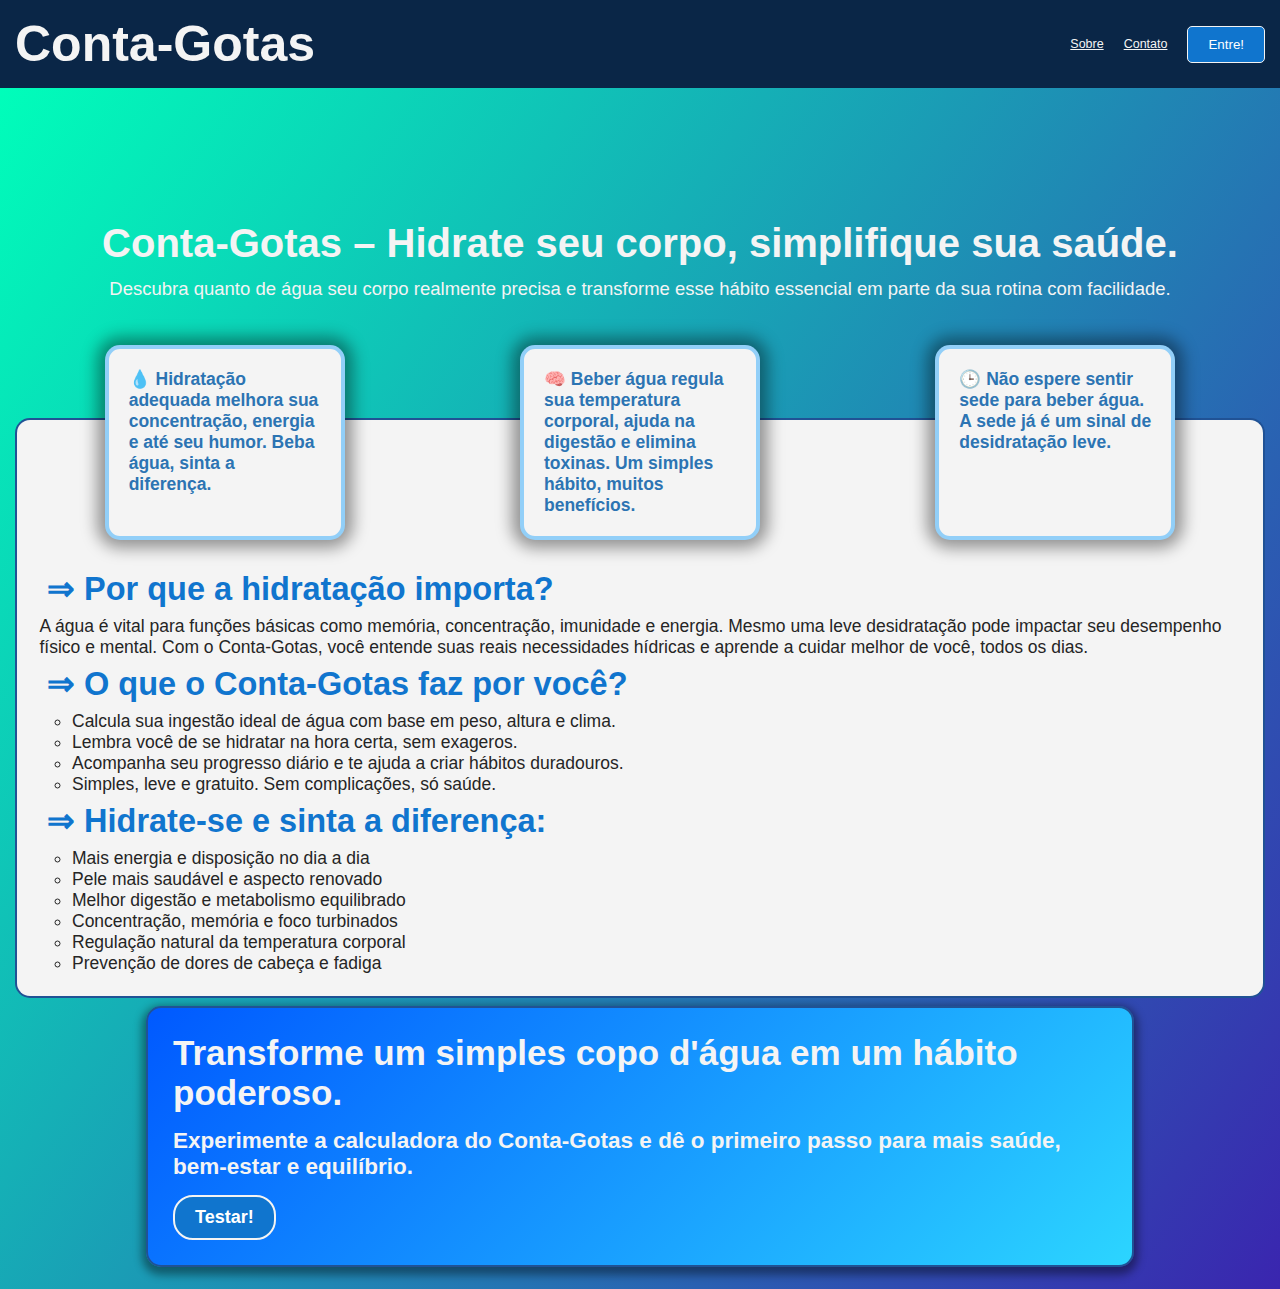
<file: index.html>
<!DOCTYPE html>
<html lang="en">
  <head>
    <meta charset="UTF-8" />
    <meta name="viewport" content="width=device-width, initial-scale=1.0" />
    <title>Conta-Gotas🌢</title>
    <link rel="stylesheet" href="style.css" />
    <link rel="icon" href="img/pixil-frame-0.png" />
  </head>
  <body>
    <nav>
      <div class="navbar">
        <h1 id="header">Conta-Gotas</h1>
        <div class="nav-menu">
          <div class="nm--1">
            <a href="#">Sobre</a>
          </div>
          <div class="nm--2">
            <a href="#">Contato</a>
          </div>
          <div class="nm--3">
            <div id="login">
              <a href="login.html"><button>Entre!</button></a>
            </div>
          </div>
        </div>
      </div>
    </nav>
    <article>
      <div class="hero-sec">
        <h1 class="landing-text">
          Conta-Gotas – Hidrate seu corpo, simplifique sua saúde.
        </h1>
        <h2 class="landing-subtxt">
          Descubra quanto de água seu corpo realmente precisa e transforme esse
          hábito essencial em parte da sua rotina com facilidade.
        </h2>
      </div>
      <div class="hero-flex">
        <div class="hf hf--1">
          💧 Hidratação adequada melhora sua concentração, energia e até seu
          humor. Beba água, sinta a diferença.
        </div>
        <div class="hf hf--2">
          🧠 Beber água regula sua temperatura corporal, ajuda na digestão e
          elimina toxinas. Um simples hábito, muitos benefícios.
        </div>
        <div class="hf hf--3">
          🕒 Não espere sentir sede para beber água. A sede já é um sinal de
          desidratação leve.
        </div>
      </div>
      <main>
        <div class="info-sec">
          <h2 class="ttl">&rArr; Por que a hidratação importa?</h2>
          <p>
            A água é vital para funções básicas como memória, concentração,
            imunidade e energia. Mesmo uma leve desidratação pode impactar seu
            desempenho físico e mental. Com o Conta-Gotas, você entende suas
            reais necessidades hídricas e aprende a cuidar melhor de você, todos
            os dias.
          </p>
          <h2 class="ttl">&rArr; O que o Conta-Gotas faz por você?</h2>
          <ul>
            <li>
              Calcula sua ingestão ideal de água com base em peso, altura e
              clima.
            </li>
            <li>Lembra você de se hidratar na hora certa, sem exageros.</li>
            <li>
              Acompanha seu progresso diário e te ajuda a criar hábitos
              duradouros.
            </li>
            <li>Simples, leve e gratuito. Sem complicações, só saúde.</li>
          </ul>
          <h2 class="ttl">&rArr; Hidrate-se e sinta a diferença:</h2>
          <ul>
            <li>Mais energia e disposição no dia a dia</li>
            <li>Pele mais saudável e aspecto renovado</li>
            <li>Melhor digestão e metabolismo equilibrado</li>
            <li>Concentração, memória e foco turbinados</li>
            <li>Regulação natural da temperatura corporal</li>
            <li>Prevenção de dores de cabeça e fadiga</li>
          </ul>
        </div>
      </main>
      <footer>
        <div class="final-call">
          <h1 class="final-ttl">
            Transforme um simples copo d'água em um hábito poderoso.
          </h1>
          <h2 class="final-sttl">
            Experimente a calculadora do Conta-Gotas e dê o primeiro passo para
            mais saúde, bem-estar e equilíbrio.
          </h2>
          <a href="calculator.html"
            ><button class="final-btn">Testar!</button></a
          >
        </div>
      </footer>
    </article>
  </body>
</html>
</file>
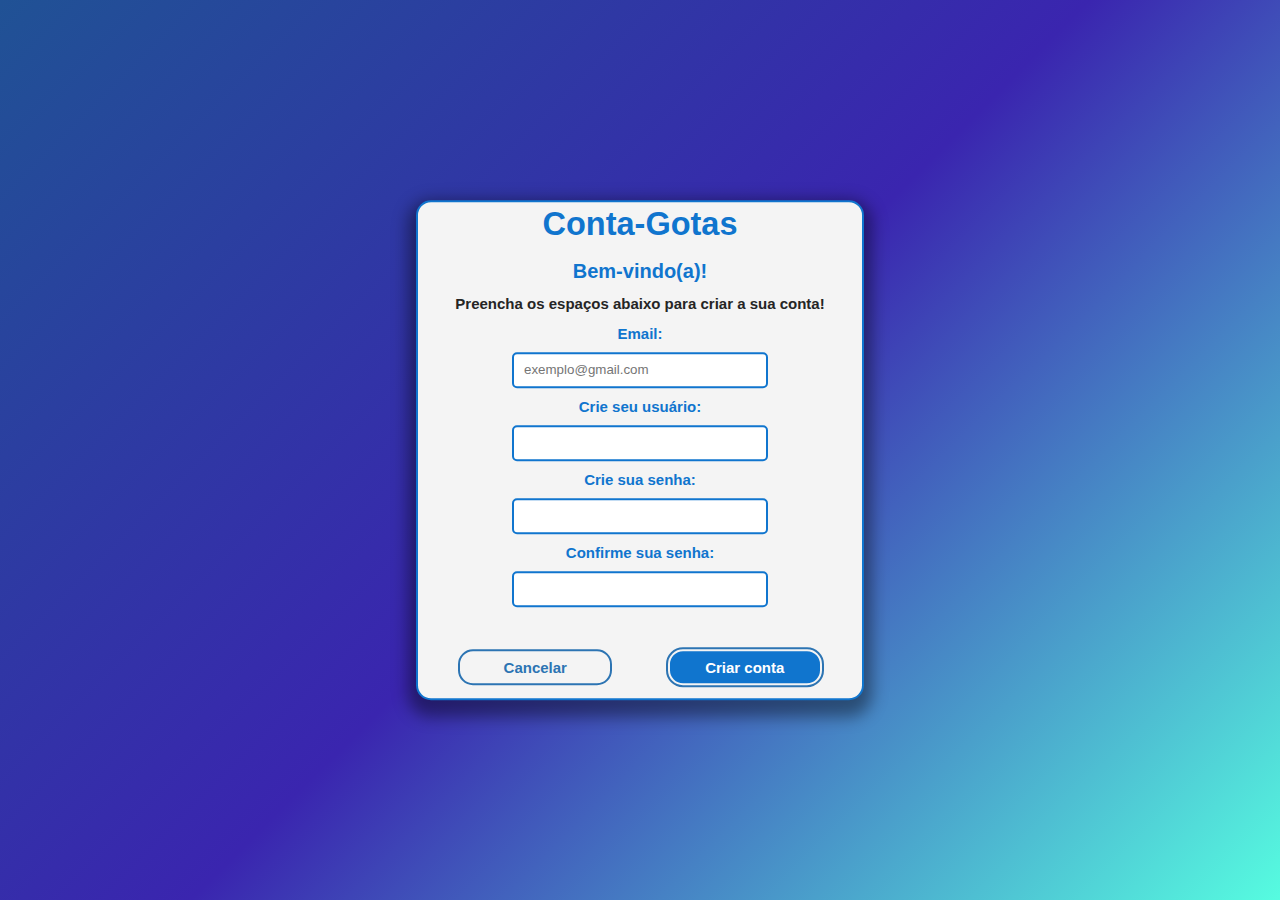
<file: cadastro.html>
<!DOCTYPE html>
<html lang="en">
  <head>
    <meta charset="UTF-8" />
    <meta name="viewport" content="width=device-width, initial-scale=1.0" />
    <title>Conta-Gotas🌢</title>
    <link rel="stylesheet" href="style.css" />
    <link rel="icon" href="img/pixil-frame-0.png" />
  </head>
  <body>
    <div class="cad-cont">
      <div class="cad-sec">
        <div class="cd-header">
          <h1 id="cad-head">Conta-Gotas</h1>
          <h1>Bem-vindo(a)!</h1>
          <h2>Preencha os espaços abaixo para criar a sua conta!</h2>
        </div>
        <div class="cd-input">
          <div class="cd--1">
            <label for="cd-email">Email: </label>
            <input
              type="text"
              placeholder="exemplo@gmail.com"
              name="cd-email"
              id="cd-email"
            />

            <label for="user">Crie seu usuário:</label>
            <input type="text" name="user" id="cd-user" />

            <label for="cd-senha">Crie sua senha: </label>
            <input
              type="password"
              name="cd-senha"
              minlength="8"
              maxlength="20"
              id="cd-senha"
            />

            <label for="cd-confirma">Confirme sua senha: </label>
            <input
              type="password"
              name="cd-confirma"
              minlength="8"
              maxlength="20"
              id="conf-senha"
            />
          </div>
          <div class="cd--2">
            <a href="index.html"><button id="cd-cancel">Cancelar</button></a>
            <button id="cd-signup">Criar conta</button>
          </div>
        </div>
      </div>
    </div>
    <script src="script.js"></script>
  </body>
</html>
</file>
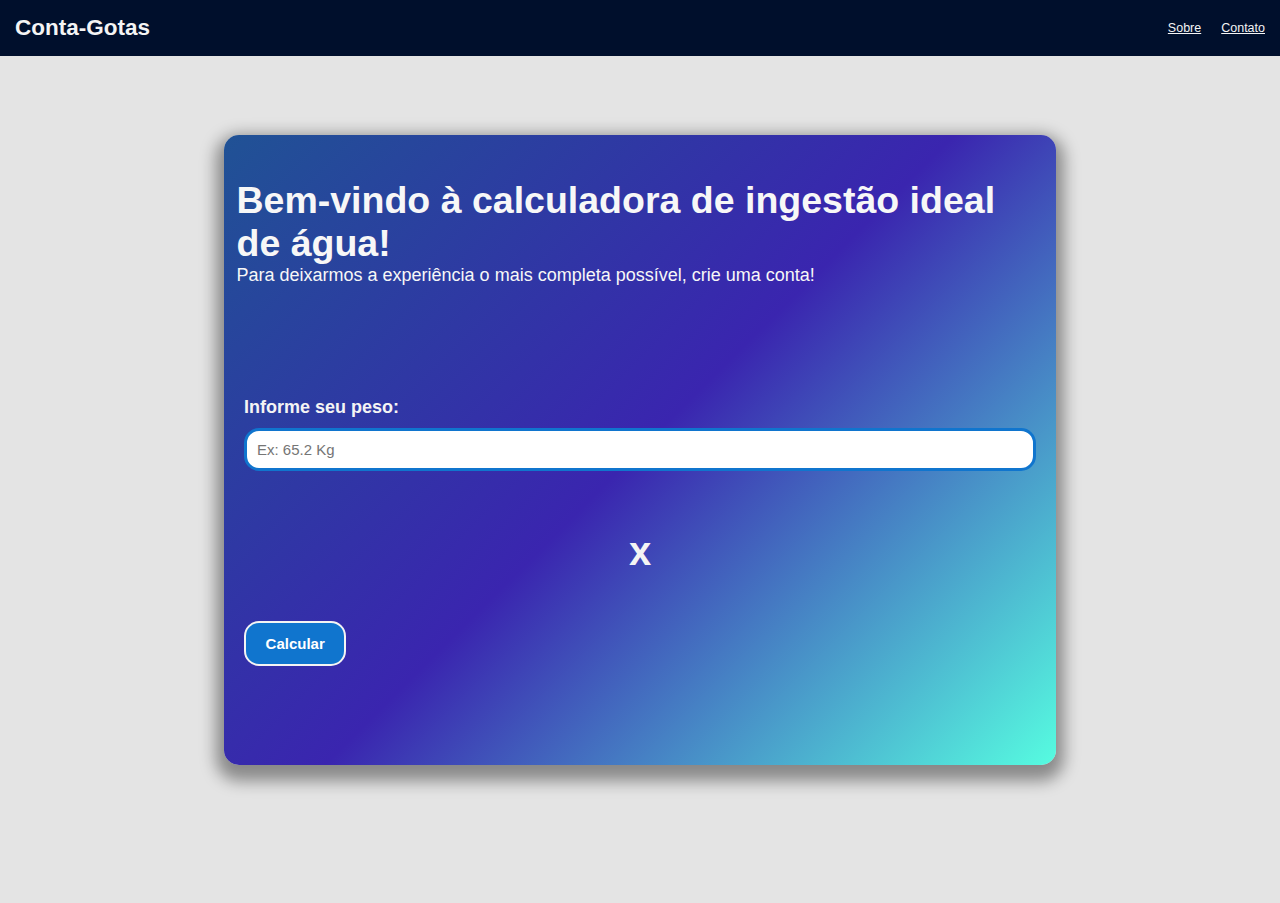
<file: calculator.html>
<!DOCTYPE html>
<html lang="pt-br">
  <head>
    <meta charset="UTF-8" />
    <meta name="viewport" content="width=device-width, initial-scale=1.0" />
    <title>Calculadora de Hidratação🌢</title>
    <link rel="stylesheet" href="style.css" />
    <link rel="icon" href="img/pixil-frame-0.png" />
  </head>
  <body>
    <div class="calc-navbar">
      <h1 id="header"><a href="index.html">Conta-Gotas</a></h1>
      <div class="nav-menu">
        <div class="nm--1">
          <a href="#">Sobre</a>
        </div>
        <div class="nm--2">
          <a href="#">Contato</a>
        </div>
      </div>
    </div>
    <div class="calc-sec">
      <div class="calc-cont">
        <div class="ttl-sec">
          <h1>Bem-vindo à calculadora de ingestão ideal de água!</h1>
          <h2>
            Para deixarmos a experiência o mais completa possível, crie uma
            conta!
          </h2>
        </div>
        <div class="calc-data">
          <div class="calc-input">
            <label for="peso">Informe seu peso:</label>
            <input
              type="number"
              name="peso"
              placeholder="Ex: 65.2 Kg"
              id="peso-info"
            />

            <label for="cidade" class="hidden"
              >Informe a cidade e estado em que vive</label
            >
            <input
              type="text"
              name="cidade"
              placeholder="Ex: Campinas-SP"
              class="hidden"
            />
          </div>
          <div class="calc-result"><h1 id="resultado">x</h1></div>
          <div class="calc-btn">
            <button id="calcular">Calcular</button>
          </div>
        </div>
      </div>
    </div>
    <div class="result-screen hidden">
      <div class="result-container">
        <h1 id="result-txt">x</h1>
        <div class="alarme-sugest"></div>
      </div>
    </div>
    <script src="script.js"></script>
  </body>
</html>
</file>
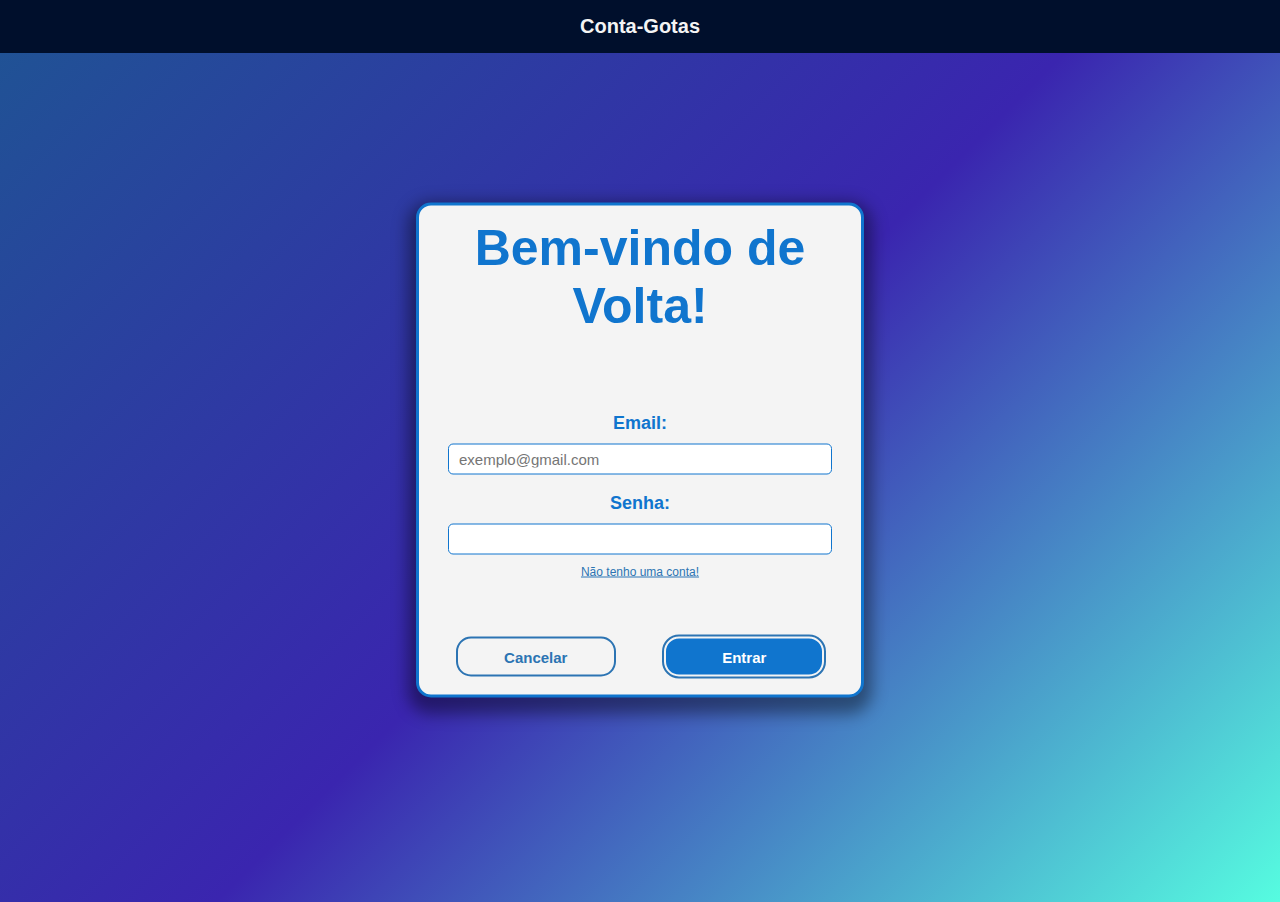
<file: login.html>
<!DOCTYPE html>
<html lang="en">
  <head>
    <meta charset="UTF-8" />
    <meta name="viewport" content="width=device-width, initial-scale=1.0" />
    <title>Conta-Gotas🌢</title>
    <link rel="stylesheet" href="style.css" />
    <link rel="icon" href="img/pixil-frame-0.png" />
  </head>
  <body>
    <header>
      <h1 id="header">
        <a href="index.html"> Conta-Gotas </a>
      </h1>
    </header>
    <div class="log-cont">
      <div class="log-sec">
        <div class="lc-header">
          <h1>Bem-vindo de Volta!</h1>
        </div>
        <div class="lc-input">
          <div class="lc--1">
            <label for="email">Email:</label>
            <input
              type="text"
              placeholder="exemplo@gmail.com"
              id="login-email"
            />
          </div>

          <div class="lc--2">
            <label for="senha">Senha:</label>
            <input type="password" maxlength="20" id="login-senha" />
            <p><a href="cadastro.html">Não tenho uma conta!</a></p>
          </div>

          <div class="lc--3">
            <a href="index.html"><button id="lc-cancel">Cancelar</button></a>
            <button id="lc-login">Entrar</button>
          </div>
        </div>
      </div>
    </div>
    <script src="script.js"></script>
  </body>
</html>
</file>
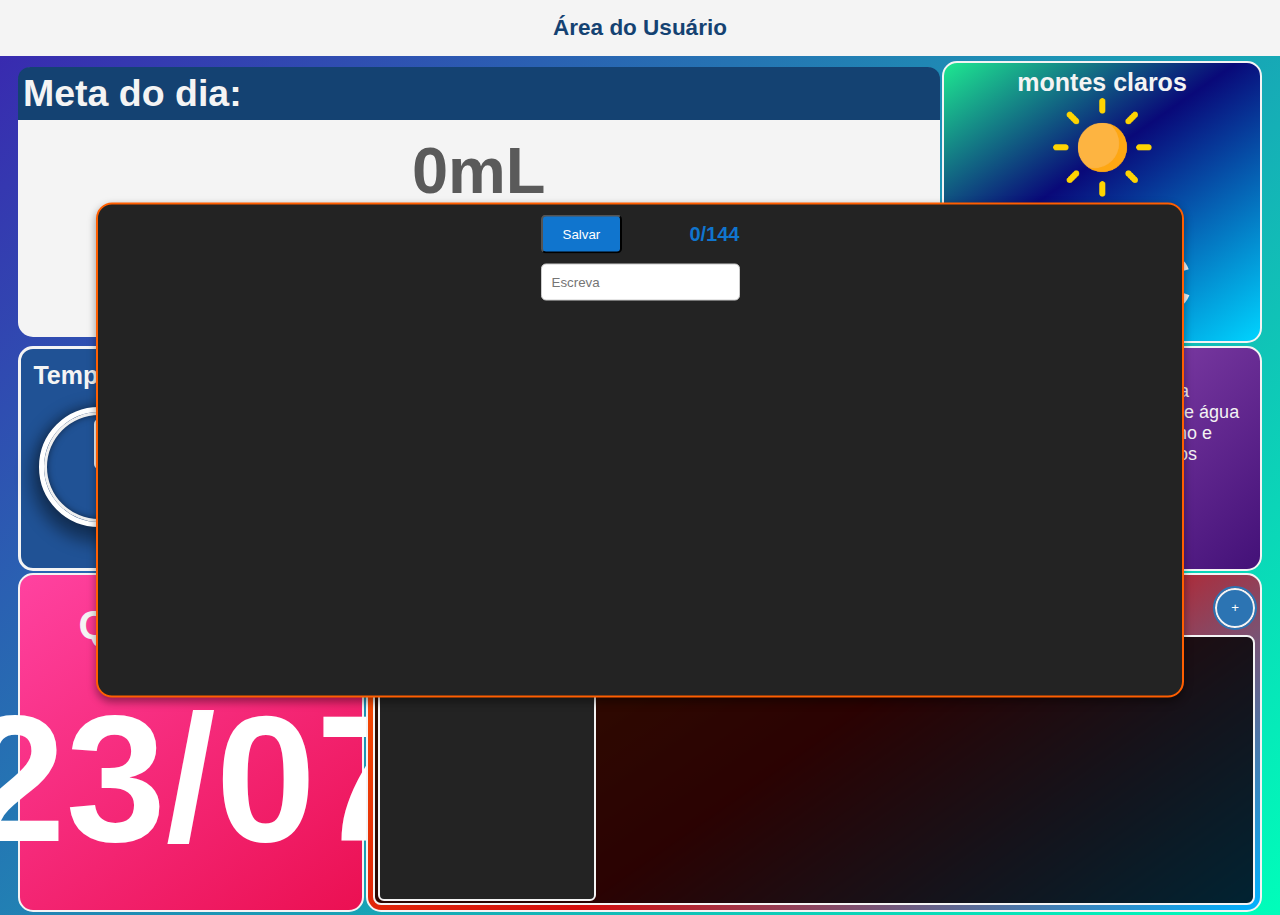
<file: user.html>
<!DOCTYPE html>
<html lang="en">
  <head>
    <meta charset="UTF-8" />
    <meta name="viewport" content="width=device-width, initial-scale=1.0" />
    <title>Conta-Gotas🌢</title>
    <link rel="stylesheet" href="style.css" />
    <link rel="icon" href="img/pixil-frame-0.png" />
  </head>
  <body>
    <div class="main-content">
      <div class="mc-nav">
        <h1 id="header">Área do Usuário</h1>
      </div>
      <div class="mc-main">
        <div class="mc--1">
          <h1 id="mc-header">Meta do dia:</h1>
          <div class="meta-cont">
            <h1 id="progress">0mL</h1>
            <h1 id="meta">/ 2.450mL</h1>
          </div>
        </div>
        <div class="mc--2">
          <div class="wthr--1">
            <div id="location">montes claros</div>
          </div>
          <div class="wthr--2">
            <div id="icon">
              <img src="img/clear.png" alt="Ícone do clima" />
            </div>
          </div>
          <div class="wthr--3">
            <div id="info">28°C</div>
          </div>
        </div>
        <div class="mc--3">
          <h1>Tempo até o próximo alarme:</h1>
          <div class="clock-cont">
            <div class="clock-wrapper">
              <div class="clock">
                <div class="clock-face">
                  <div class="hand hour-hand"></div>
                  <div class="hand min-hand"></div>
                  <div class="hand second-hand"></div>
                </div>
              </div>
            </div>
            <div id="timer">
              <div class="timer-cont">
                <h1 id="timer-data">02:34:06</h1>
              </div>
            </div>
          </div>
        </div>
        <div class="mc--4">
          <div class="hint-container">
            <h1>Dica!</h1>
            <p>
              Antes mesmo do café da manhã, beba um copo de água para ativar o
              metabolismo e repor os líquidos perdidos durante o sono.
            </p>
          </div>
        </div>
        <div class="mc--5">
          <div>
            <h1 id="dia-extenso">Terça-feira</h1>
          </div>
          <div>
            <h1 id="num-diames">28/05</h1>
          </div>
        </div>
        <div class="mc--6">
          <div class="mc-cont">
            <h1 id="title">Suas anotações</h1>
            <button id="anota">+</button>
          </div>
          <div class="sticky-table">
            <div class="sticky-note"></div>
          </div>
        </div>
      </div>
      <div class="create-note">
        <div class="ct-cont">
          <div class="ct--1">
            <button id="cria-sticky">Salvar</button>
            <h1 id="limite">0/144</h1>
          </div>
          <div class="ct--2">
            <input type="text" placeholder="Escreva" maxlength="144" />
          </div>
        </div>
      </div>
      <div class="overlay hidden"></div>
      <div class="info-screen hidden">
        <div class="info-cont">
          <div class="info-header">
            <h1>Bem-vindo(a) à área do usuário!</h1>
            <h2>
              Aqui, você terá acesso a todas as ferramentas do Conta-Gotas e
              poderá encontrar, em um só lugar, todas as informações essenciais
              para cuidar da sua hidratação.
            </h2>
            <h2>
              Para que as ferramentas tenham ainda mais eficiência, precisamos
              que você nos informe mais algumas coisas sobre você.
            </h2>
          </div>
          <div class="plus-info">
            <h1>Complete suas informações!</h1>
            <div class="plus-form">
              <div class="pf pf--1">
                <label for="gender">Selecione seu sexo:</label>
                <select name="gender" id="sexo">
                  <option value="null"></option>
                  <option value="H">Homem</option>
                  <option value="M">Mulher</option>
                </select>
              </div>
              <div class="pf pf--2">
                <label for="conf-peso">Seu peso:</label>
                <input type="number" placeholder="Ex: 62.5" />
              </div>
              <div class="pf pf--3">
                <label for="conf-cdd"
                  >Confirme a cidade e estado em que vive:</label
                >
                <input
                  type="text"
                  placeholder="Ex: Campinas-SP"
                  maxlength="40"
                />
              </div>
              <div class="pf pf--4">
                <button id="confirma">Salvar</button>
              </div>
            </div>
          </div>
        </div>
      </div>
    </div>
    <script src="script.js"></script>
  </body>
</html>
</file>
<file: style.css>
* {
  margin: 0;
  padding: 0;
  box-sizing: border-box;
}

html {
  font-size: 62.5%;
}

:root {
  --darkerblue: #000f2c;
  --back-color: #0a2647;
  --first-color: #144272;
  --second-color: #205295;
  --third-color: #2c74b3;
  --fourth-color: #1075ce;
  --grad-top: #00feba;
  --grad-med: #56fce0;
  --grad-mid: #5b548a;
  --grad-bot: #3a25af;
  --blue: #0e74e9;
  --orng-top: #ff5e00;
  --red-mid: #d40d0d;
  --dark-red: #551a1a;
  --blue-bot: #00b2ff;
  --pink-top: #ff42a0;
  --pink-bot: #eb1052;
  --green-top: #15b94c;
  --green-bot: #08502c;
  --purple-top: #9950b8;
  --purple-bot: #431178;
  --black: #121212;
  --white: #f4f4f4;
  --lightgray: #e4e4e4;
  --gray: #5a5a5a;
  --darkgray: #414141;
  --font-color: #252525;
}

a:visited {
  color: inherit;
}

body {
  width: 100%;
  height: auto;
  font-family: Arial, sans-serif;
  color: var(--font-color);
  text-align: center;
}

nav {
  width: 100%;
  min-height: 8vh;
  background-color: var(--back-color);
}

.navbar {
  width: 100%;
  height: 100%;
  display: flex;
  flex-direction: row;
  justify-content: space-between;
  align-items: center;
}

.nav-menu {
  display: flex;
  flex-direction: row;
  align-items: center;
  justify-content: center;
  gap: 2rem;
  padding: 1.5rem;
}
.nav-menu a {
  color: var(--white);
  font-size: 1.25rem;
}
.nav-menu button {
  border: 0.15rem solid var(--white);
}

#header {
  font-size: 5rem;
  color: var(--white);
  padding: 1.5rem;
}
#header a {
  color: var(--white);
  text-decoration: none;
}

header {
  margin-bottom: 20px;
}

h1 {
  color: var(--fourth-color);
}

article {
  padding: 1.5rem;
  background: linear-gradient(125deg, var(--grad-top), var(--grad-bot));
}

.hero-sec {
  width: 100%;
  min-height: 35vh;
  background-color: none;
  text-align: center;
  color: var(--white);
  display: flex;
  flex-direction: column;
  align-items: center;
  justify-content: center;
  gap: 1.25rem;
  font-size: 2rem;
  z-index: 1;
}

.hero-sec h1 {
  color: var(--white);
}

.hero-sec h2 {
  font-size: 1.85rem;
  font-weight: 450;
}

.hero-flex {
  width: 100%;
  height: auto;
  background-color: var(--white);
  display: flex;
  flex-direction: row;
  flex-wrap: wrap;
  align-items: center;
  border-top: 0.25rem solid var(--second-color);
  border-left: 0.25rem solid var(--second-color);
  border-right: 0.25rem solid var(--second-color);
  justify-content: space-around;
  border-radius: 15px 15px 0 0;
  z-index: 5;
}
.hf {
  width: 24rem;
  min-height: 15rem;
  margin-top: -75px;
  background: var(--white);
  font-size: 1.75rem;
  text-align: start;
  padding: 2rem;
  font-weight: bold;
  color: var(--third-color);
  border: 4px solid rgba(0, 153, 255, 0.4);
  border-radius: 15px;
  box-shadow: 0 0 16px 8px rgba(0, 0, 0, 0.4);
  align-self: stretch;
}

main {
  width: 100%;
  min-height: 40vh;
  background-color: var(--white);
  padding: 1.25rem;
  display: flex;
  align-items: center;
  justify-content: center;
  border-radius: 0 0 15px 15px;
  border-left: 0.25rem solid var(--second-color);
  border-right: 0.25rem solid var(--second-color);
  border-bottom: 0.25rem solid var(--second-color);
}

.info-sec {
  width: 100%;
  height: auto;
  padding: 1rem;
  color: var(--font-color);
  font-size: 1.75rem;
  text-align: start;
}

.ttl {
  font-size: 3.25rem;
  color: var(--fourth-color);
  padding: 0.75rem;
}

.info-sec ul {
  list-style: circle;
  color: var(--font-color);
  padding-inline: 3.25rem;
}

footer {
  width: 100%;
  height: auto;
  display: flex;
  align-items: center;
  justify-content: center;
  padding: 0.75rem;
}

.final-call {
  width: 80%;
  min-height: 25vh;
  border-radius: 15px;
  padding: 2.5rem;
  background: linear-gradient(135deg, #0059ff, #2cd5ff);
  border: 0.25rem solid var(--second-color);
  box-shadow: 0 4px 8px 4px rgba(0, 0, 0, 0.4);
  display: grid;
  grid-template-areas:
    "title title"
    "txt txt"
    "btn btn";
  gap: 15px;
  text-align: start;
}
.final-ttl {
  grid-area: title;
  font-size: 3.5rem;
  color: var(--white);
}
.final-sttl {
  grid-area: txt;
  font-size: 2.25rem;
  color: var(--white);
}

button {
  background-color: var(--fourth-color);
  color: #fff;
  padding: 10px 20px;
  border-radius: 5px;
  cursor: pointer;
}

.final-call button {
  border: 0.2rem solid var(--white);
  width: 8vw;
  border-radius: 20px;
  background: var(--fourth-color);
  width: 100%;
  font-size: 1.8rem;
  font-weight: bold;
}

.final-call button:hover {
  background: var(--second-color);
  transition: 0.4s;
}

input {
  width: 100%;
  padding: 10px;
  margin: 10px 0;
  border-radius: 5px;
  border: 1px solid #ccc;
}

form {
  display: flex;
  flex-direction: column;
}

.calc-navbar {
  width: 100%;
  min-height: 4.5vh;
  background: var(--darkerblue);
  display: flex;
  flex-direction: row;
  justify-content: space-between;
}
.calc-navbar #header {
  font-size: 2.25rem;
}

.calc-sec {
  width: 100%;
  min-height: 94.1vh;
  background: var(--lightgray);
}

.calc-cont {
  position: absolute;
  width: 65vw;
  min-height: 70vh;
  top: 50%;
  left: 50%;
  transform: translate(-50%, -50%);
  background: linear-gradient(
    135deg,
    var(--second-color),
    var(--grad-bot),
    var(--grad-med)
  );
  border-radius: 15px;
  display: flex;
  flex-direction: column;
  align-items: center;
  justify-content: space-evenly;
  box-shadow: 0 8px 16px 8px rgba(0, 0, 0, 0.4);
}

.ttl-sec {
  width: 100%;
  min-height: 8vh;
  color: #f7f7f7;
  text-align: start;
  padding: 1.25rem;
}

.ttl-sec h1 {
  color: #f7f7f7;
  font-size: 3.75rem;
}

.ttl-sec h2 {
  font-weight: normal;
  font-size: 1.8rem;
}

.calc-data {
  width: 100%;
  min-height: 45vh;
  padding: 2rem;
  color: var(--white);
  font-size: 1.65rem;
  display: flex;
  flex-direction: column;
  justify-content: space-evenly;
  text-align: left;
}

.calc-data label {
  font-weight: bold;
  font-size: 1.8rem;
  text-align: left;
}

.calc-data input {
  color: var(--font-color);
  border-radius: 15px;
  font-size: 1.5rem;
  border: 0.35rem solid var(--fourth-color);
}

.calc-data input:focus-visible {
  outline: none;
}

.calc-data button {
  width: 8vw;
  height: 5vh;
  border: 0.25rem solid var(--white);
  border-radius: 15px;
  font-size: 1.5rem;
  font-weight: bold;
  text-align: center;
  padding: 0.25rem;
}
.calc-data button:hover {
  background: var(--second-color);
  transition: 0.4s;
}

.calc-result {
  width: 100%;
  min-height: 2vh;
}

#resultado {
  color: var(--white);
  font-size: 4rem;
  display: flex;
  align-items: center;
  justify-content: center;
}

header {
  width: 100%;
  min-height: 5vh;
  margin: 0;
  background: var(--darkerblue);
  color: var(--white);
  display: flex;
  align-items: center;
  justify-content: center;
}

header #header {
  font-size: 2rem;
  color: var(--white);
}

.log-cont {
  width: 100%;
  min-height: 94.35vh;
  background: linear-gradient(
    135deg,
    var(--second-color),
    var(--grad-bot),
    var(--grad-med)
  );
}

.log-sec {
  width: 35vw;
  height: 55vh;
  position: absolute;
  top: 50%;
  left: 50%;
  transform: translate(-50%, -50%);
  background: var(--white);
  border: 0.35rem solid var(--fourth-color);
  border-radius: 15px;
  box-shadow: 0 8px 16px 8px rgba(0, 0, 0, 0.4);
  display: flex;
  flex-direction: column;
  gap: 12rem;
  padding: 1.25rem;
}

.lc-header {
  width: 100%;
  min-height: 5vh;
}

.lc-header h1 {
  color: var(--fourth-color);
  font-size: 5rem;
}

.lc-input {
  width: 100%;
  height: 100%;
  display: flex;
  flex-direction: column;
  align-items: stretch;
  justify-content: center;
  text-align: center;
  gap: 0.75rem;
}

.lc-input label {
  font-size: 1.8rem;
  font-weight: bold;
  color: var(--fourth-color);
}
.lc-input input {
  width: 30vw;
  height: 3.5vh;
  border: 0.15rem solid var(--fourth-color);
  font-size: 1.5rem;
}
.lc-input a {
  color: var(--third-color);
  font-size: 1.2rem;
}

.lc--3 {
  width: 100%;
  min-height: 2vh;
  margin-top: 5rem;
  display: flex;
  flex-direction: row;
  align-items: center;
  justify-content: space-around;
}
.lc--3 button {
  width: 12.5vw;
  height: 4.5vh;
  border-radius: 15px;
  font-size: 1.5rem;
  font-weight: bold;
}

.lc--3 button:hover,
.cd-input button:hover {
  transform: translateY(-0.15rem);
  box-shadow: 0 8px 8px 2px rgba(0, 0, 0, 0.4);
  transition: 0.3s;
}

#lc-cancel,
#cd-cancel {
  color: var(--third-color);
  background: none;
  border: 0.25rem solid var(--third-color);
}

#lc-login,
#cd-signup {
  outline: 0.25rem solid var(--third-color);
  border: 0.25rem solid var(--white);
}

.lc-input input:focus-visible {
  outline: none;
}

.cad-cont {
  width: 100%;
  min-height: 100vh;
  background: linear-gradient(
    135deg,
    var(--second-color),
    var(--grad-bot),
    var(--grad-med)
  );
}

.cad-sec {
  position: absolute;
  top: 50%;
  left: 50%;
  transform: translate(-50%, -50%);
  width: 35vw;
  min-height: 55vh;
  background: var(--white);
  border-radius: 15px;
  box-shadow: 0 8px 16px 8px rgba(0, 0, 0, 0.4);
  border: 0.25rem solid var(--fourth-color);
  display: flex;
  flex-direction: column;
  justify-content: space-between;
}

#cad-head {
  width: 100%;
  min-height: 5vh;
  font-size: 3.25rem;
  display: flex;
  align-items: center;
  justify-content: center;
  text-align: center;
  border-radius: 13px 13px 0 0;
}

.cd-header {
  display: flex;
  flex-direction: column;
  align-items: center;
  justify-content: center;
  gap: 1.25rem;
}

.cd-input {
  display: flex;
  flex-direction: column;
  align-items: start;
  justify-content: stretch;
  padding: 1.25rem;
  text-align: start;
  gap: 3.25rem;
}

.cd-input button {
  width: 12vw;
  height: 4vh;
  border-radius: 15px;
  font-size: 1.5rem;
  font-weight: bold;
  padding: 0.25rem;
}

.cd--1 {
  width: 100%;
  height: 100%;
  display: flex;
  flex-direction: column;
  align-items: center;
  justify-content: center;
}

.cd--1 label {
  color: var(--fourth-color);
  font-size: 1.5rem;
  font-weight: bold;
}

.cd--1 input {
  width: 20vw;
  height: 4vh;
  outline: none;
  border: 0.25rem solid var(--fourth-color);
}

.cd--2 {
  width: 100%;
  height: 100%;
  display: flex;
  flex-direction: row;
  align-items: center;
  justify-content: space-around;
}

.main-content {
  width: 100%;
  min-height: 100vh;
  background: linear-gradient(135deg, var(--grad-bot), var(--grad-top));
  display: flex;
  flex-direction: column;
  gap: 0.25rem;
}

.mc-nav {
  width: 100%;
  min-height: 5vh;
  background: var(--white);
  text-align: center;
}

.mc-nav #header {
  color: var(--first-color);
  font-size: 2.25rem;
}

.mc-main {
  width: 100%;
  height: 100%;
  display: flex;
  flex-direction: row;
  flex-wrap: wrap;
  align-items: center;
  justify-content: center;
  padding: 0.25rem 1.75rem;
  gap: 0.25rem;
}

.mc--1 {
  width: 72vw;
  min-height: 30vh;
  background: var(--white);
  border-radius: 15px;
}

#mc-header {
  width: 100%;
  min-height: 4vh;
  background: var(--first-color);
  color: var(--white);
  border-radius: 12px 12px 0 0;
  font-size: 3.75rem;
  text-align: left;
  padding: 0.5rem;
}

.meta-cont {
  width: 100%;
  min-height: 5vh;
  display: flex;
  flex-direction: column;
  align-items: stretch;
  justify-content: space-evenly;
  text-align: center;
  gap: 0.75rem;
  padding: 1.25rem;
}

#meta {
  font-size: 8rem;
  text-align: center;
}

#progress {
  font-size: 6.5rem;
  color: var(--gray);
}

.mc--2 {
  width: 25vw;
  min-height: 30vh;
  background: linear-gradient(145deg, #1ee891 0%, #090979 41%, #00d4ff 100%);
  border-radius: 15px;
  border: 0.25rem solid var(--white);
}
.wthr--1 {
  height: 1vh;
  grid-area: location;
}
#location {
  font-size: 2.5rem;
  color: var(--white);
  padding: 0.5rem;
  font-weight: bold;
}
.wthr--2 {
  grid-area: img;
}
#icon img {
  height: 15rem;
}
.wthr--3 {
  grid-area: num;
  padding: 1.25rem;
  display: flex;
  align-items: center;
  justify-content: center;
}
#info {
  color: var(--white);
  font-size: 8rem;
  font-weight: bolder;
}
.mc--3 {
  width: 75vw;
  min-height: 20vh;
  background: var(--second-color);
  border: 0.3rem solid var(--white);
  border-radius: 15px;
  padding: 1.25rem;
  display: flex;
  flex-direction: column;
  align-self: stretch;
}

.mc--3 h1 {
  width: 100%;
  min-height: 4vh;
  color: var(--white);
  font-size: 2.5rem;
  text-align: left;
}

.clock-cont {
  width: 100%;
  display: flex;
  flex-direction: row;
  align-items: center;
  justify-content: space-around;
}

.clock-wrapper {
  width: 12vw;
  min-height: 5vh;
}

.clock {
  width: 12rem;
  height: 12rem;
  background-color: var(--second-color);
  border: 5px solid white;
  border-radius: 50%;
  margin: 10px auto;
  position: relative;
  padding: 0.5rem;
  box-shadow: 0 8px 16px 8px rgba(0, 0, 0, 0.4), inset 0 0 0 3px #efefef,
    inset 0 0 10px black, 0 0 10px rgba(0, 0, 0, 0.2);
}

.clock-face {
  position: relative;
  width: 100%;
  height: 100%;
  transform: translateY(-3px);
}

.hand {
  width: 50%;
  height: 10px;
  background: var(--white);
  border-radius: 15px;
  position: absolute;
  top: 50%;
  transform-origin: 100%;
  transform: rotate(90deg);
  transform: all 0.05s;
  transition-timing-function: cubic-bezier(0.1, 2.7, 0.58, 1);
}
.second-hand {
  height: 4px;
}
.min-hand {
  height: 6px;
}

#timer {
  width: 100%;
  min-height: 8vh;
  display: flex;
  flex-direction: row;
  align-items: center;
  justify-content: stretch;
  text-align: center;
}

.timer-cont {
  width: 100%;
  min-height: 8vh;
  display: flex;
  flex-direction: row;
  align-items: center;
  justify-content: center;
}

#timer-data {
  font-size: 6rem;
  text-align: center;
}

.mc--4 {
  width: 22vw;
  min-height: 25vh;
  background: linear-gradient(135deg, var(--purple-top), var(--purple-bot));
  border-radius: 15px;
  border: 0.25rem solid var(--white);
}

.hint-container {
  text-align: left;
  padding: 0.75rem;
  color: var(--white);
  font-size: 1.8rem;
}

.hint-container h1 {
  font-size: 2.25rem;
}

.mc--5 {
  width: 27vw;
  min-height: 37vh;
  background: linear-gradient(145deg, var(--pink-top), var(--pink-bot));
  border-radius: 15px;
  border: 0.25rem solid var(--white);
  align-self: stretch;
  color: var(--white);
  display: flex;
  flex-direction: column;
  align-items: center;
  justify-content: space-evenly;
}

#dia-extenso {
  height: 25%;
  font-size: 4rem;
  color: var(--white);
}

#num-diames {
  height: 75%;
  font-size: 18rem;
  color: white;
}

.mc--6 {
  width: 70vw;
  min-height: 37vh;
  background: linear-gradient(
    145deg,
    var(--orng-top),
    var(--red-mid),
    var(--blue-bot)
  );
  border: 0.25rem solid var(--white);
  border-radius: 15px;
  padding: 0.5rem;
  display: flex;
  flex-direction: column;
  align-items: center;
  justify-content: center;
}

.mc--6 #title {
  text-align: start;
  font-size: 2.5rem;
  color: var(--white);
}

#anota {
  width: 4rem;
  height: 4rem;
  border-radius: 50%;
  text-align: center;
  padding: 0.25rem;
  background: var(--third-color);
  border: 0.25rem solid var(--white);
  outline: 0.25rem solid var(--third-color);
}

#anota:hover {
  background: var(--fourth-color);
  outline: 0.25rem solid var(--fourth-color);
  box-shadow: 0 4px 8px 4px rgba(0, 0, 0, 0.4);
  transform: translateY(-0.15rem);
  transition: 0.4s;
}

.mc-cont {
  width: 100%;
  min-height: 2vh;
  display: flex;
  align-items: center;
  justify-content: space-between;
  padding: 0.75rem 0;
}

.sticky-table {
  width: 100%;
  min-height: 30vh;
  display: flex;
  flex-direction: row;
  align-items: stretch;
  justify-content: stretch;
  background: rgba(0, 0, 0, 0.8);
  border: 0.25rem solid var(--white);
  padding: 0.25rem;
  gap: 0.35rem;
  border-radius: 8px;
}

.sticky-note {
  width: 25%;
  height: auto;
  background: #232323;
  border: 0.25rem solid var(--white);
  border-radius: 6px;
  padding: 0.2rem;
}

.sticky-note h2 {
  font-size: 1.5rem;
  color: var(--white);
}

.create-note {
  position: relative;
  z-index: 10;
  width: 85vw;
  min-height: 52vh;
  display: flex;
  flex-direction: column;
  align-items: center;
  justify-content: space-around;
  gap: 0.75rem;
  position: absolute;
  top: 50%;
  left: 50%;
  transform: translate(-50%, -50%);
  background: #232323;
  border: 0.2rem solid var(--orng-top);
  border-radius: 16px;
  box-shadow: 0 4px 8px 0 rgba(0, 0, 0, 0.4);
  padding: 1rem;
}

.ct--1 {
  width: 100%;
  min-height: 4vh;
  display: flex;
  flex-direction: row;
  align-items: center;
  justify-content: space-between;
}

.ct-menu {
  display: flex;
  flex-direction: row;
  align-items: center;
  justify-content: space-around;
  gap: 1rem;
}

.ct--2 {
  width: 100%;
  min-height: 48vh;
}

#result {
  margin-top: 20px;
  padding: 10px;
  background-color: #e0f7e0;
  border-radius: 5px;
}

.hidden {
  display: none;
}

.overlay {
  position: absolute;
  top: 0%;
  left: 0%;
  z-index: 5;
  width: 100%;
  min-height: 105%;
  background-color: rgba(0, 0, 0, 0.6);
  backdrop-filter: blur(4px);
}

.info-screen {
  z-index: 10;
  width: 100%;
  height: 100%;
  overflow: hidden;
}

.info-cont {
  width: 65vw;
  min-height: 68vh;
  border-radius: 16px;
  position: absolute;
  top: 50%;
  left: 50%;
  transform: translate(-50%, -50%);
  padding: 0.75rem;
  background: linear-gradient(
    135deg,
    var(--second-color),
    var(--grad-bot),
    var(--grad-top)
  );
  color: var(--white);
  display: flex;
  flex-direction: column;
  align-items: stretch;
  justify-content: space-around;
  border: 2px solid var(--white);
}

.info-cont h1 {
  color: var(--white);
  font-size: 4.5rem;
  padding: 0.75rem;
}

.info-cont h2 {
  font-size: 1.8rem;
  font-weight: normal;
  padding: 0.5rem;
}

.plus-info {
  display: flex;
  flex-direction: column;
  align-items: start;
  justify-content: space-around;
  padding: 1.5rem;
}

.plus-info label {
  font-size: 1.8rem;
  text-align: start;
}

.plus-info h1 {
  text-align: start;
  font-size: 3.5rem;
  padding: 1.25rem;
}

.plus-form {
  width: 100%;
  height: 100%;
  display: flex;
  flex-direction: column;
  align-items: start;
  justify-content: center;
  padding-left: 2.5rem;
  gap: 1.5rem;
}

.plus-form input {
  font-size: 1.5rem;
}
.plus-form input:focus-visible {
  outline: none;
}

.pf {
  width: 100%;
  display: flex;
  align-items: center;
  justify-content: center;
  gap: 1.5rem;
}

.pf input {
  border-radius: 16px;
}

.pf--1 select {
  height: 4vh;
  border-radius: 16px;
  font-size: 1.5rem;
}

.pf--2 input {
  width: 8vw;
  border-radius: 16px;
}

.pf--3 input {
  width: 16vw;
  border-radius: 16px;
}

#confirma {
  width: 8vw;
  height: 4vh;
  border-radius: 16px;
  font-size: 1.5rem;
  font-weight: bold;
  padding: 0.2em;
  border: 0.25rem solid var(--white);
}

@media only screen and (max-width: 600px) {
  article {
    padding: 0;
    background: linear-gradient(90deg, var(--grad-top), var(--grad-bot));
  }
  .navbar #header {
    font-size: 3.2rem;
  }
  .hero-flex {
    flex-direction: column;
    align-items: center;
    justify-content: space-evenly;
    border: none;
    gap: 0.75rem;
    padding: 0.5rem;
  }
  .hf {
    width: 100%;
    min-height: 2vh;
    margin-top: 0;
    box-shadow: none;
  }
  .hf--1 {
    background: linear-gradient(135deg, var(--green-top), var(--green-bot));
    border: none;
    color: var(--white);
  }
  .hf--2 {
    background: linear-gradient(135deg, var(--purple-top), var(--purple-bot));
    border: none;
    color: var(--white);
  }
  .hf--3 {
    background: linear-gradient(135deg, var(--pink-top), var(--pink-bot));
    border: none;
    color: var(--white);
  }
  main {
    border-radius: 0;
    border: none;
  }
  footer {
    padding: 0;
  }
  .final-call {
    width: 100%;
    border: none;
    border-radius: 0;
  }
  .final-call button {
    width: 24vw;
    font-size: 1.8rem;
  }
  .calc-sec {
    position: relative;
    min-height: 92.92vh;
  }
  .calc-cont {
    width: 80vw;
    max-height: 90vh;
  }
  .calc-data {
    align-items: center;
    justify-content: center;
  }
  #calcular {
    width: 32vw;
  }
  .log-cont {
    position: relative;
    min-height: 93.2vh;
  }
  .log-sec {
    width: 80vw;
    min-height: 60vh;
    gap: 8rem;
    padding: 0.75rem;
  }
  .lc-header h1 {
    font-size: 4.5rem;
  }
  .lc-input input {
    width: 60vw;
  }
  #lc-cancel,
  #lc-login {
    width: 18vw;
    padding: 0.25rem;
  }

  .cad-sec {
    width: 85vw;
    min-height: 58vh;
    padding: 2rem;
  }

  #cad-head {
    font-size: 5rem;
  }

  .cd-input input {
    width: 75vw;
    font-size: 1.5rem;
  }

  #cd-signup,
  #cd-cancel {
    width: 30vw;
  }

  .info-cont {
    width: 85vw;
  }

  .pf--1 select {
    width: 14vw;
    outline: none;
  }
  .pf--2 input {
    width: 20vw;
  }
  .pf--3 input {
    width: 35vw;
  }

  #confirma {
    width: 24vw;
    height: 4.5vh;
    padding: 0.25rem;
    font-weight: bold;
    font-size: 1.5rem;
  }
  .main-content {
    background: var(--white);
    display: flex;
    flex-direction: column;
    align-items: center;
    justify-content: space-around;
    padding-bottom: 1.25rem;
    gap: 1.5rem;
  }
  .mc-nav {
    margin-top: 5px;
    width: 95vw;
    min-height: 2vh;
    border-radius: 16px;
    font-size: 2rem;
    background-color: var(--blue);
    box-shadow: 0 4px 8px 0 rgba(0, 0, 0, 0.4);
  }
  .mc-nav #header {
    color: var(--white);
  }
  .mc-main {
    padding: 0;
    gap: 0;
    gap: 1.5rem;
  }
  .mc--1 {
    width: 98%;
    min-height: 8vh;
    border-radius: 16px;
    border: 0.25rem solid var(--blue);
    border-bottom: none;
    box-shadow: 0 4px 8px 0 rgba(0, 0, 0, 0.4);
  }
  #mc-header {
    font-size: 2.5rem;
    background-color: var(--blue);
  }
  .meta-cont {
    display: flex;
    flex-direction: row;
    align-items: center;
    justify-content: center;
  }
  #meta,
  #progress {
    font-size: 5rem;
  }
  .mc--2 {
    width: 98%;
    min-height: 5vh;
    border-radius: 16px;
    border: none;
    box-shadow: 0 4px 8px 0 rgba(0, 0, 0, 0.4);
    display: grid;
    grid-template-areas:
      "location num"
      "img num";
    gap: 1rem;
  }
  .wthr--1 {
    height: 1vh;
    grid-area: location;
  }
  #location {
    font-size: 2.5rem;
    color: var(--white);
    padding: 0.5rem;
    font-weight: bold;
  }
  .wthr--2 {
    grid-area: img;
  }
  #icon img {
    height: 15rem;
  }
  .wthr--3 {
    grid-area: num;
    padding: 1.25rem;
    display: flex;
    align-items: center;
    justify-content: center;
  }
  #info {
    color: var(--white);
    font-size: 8rem;
    font-weight: bolder;
  }
  .mc--3 {
    width: 98%;
    box-shadow: 0 4px 8px 0 rgba(0, 0, 0, 0.4);
  }
  .clock-cont {
    border-top: 0.1rem solid var(--white);
  }
  #timer-data {
    font-size: 5rem;
    text-align: right;
  }
  .mc--4 {
    width: 44%;
    min-height: 25vh;
    box-shadow: 0 4px 8px 0 rgba(0, 0, 0, 0.4);
    background: linear-gradient(135deg, var(--purple-top), var(--purple-bot));
  }
  .hint-container h1 {
    color: var(--white);
    border-bottom: 0.15rem solid var(--white);
  }
  .mc--5 {
    width: 45%;
    min-height: 25vh;
    box-shadow: 0 4px 8px 0 rgba(0, 0, 0, 0.4);
    padding: 1.25rem;
    background: linear-gradient(145deg, var(--pink-top), var(--pink-bot));
  }
  #dia-extenso {
    font-size: 2.5rem;
  }
  #num-diames {
    font-size: 6rem;
  }
  .mc--6 {
    width: 98%;
    background: linear-gradient(
      145deg,
      var(--orng-top),
      var(--red-mid),
      var(--blue-bot)
    );
  }
  .sticky-note {
    width: 50%;
  }
}
</file>
